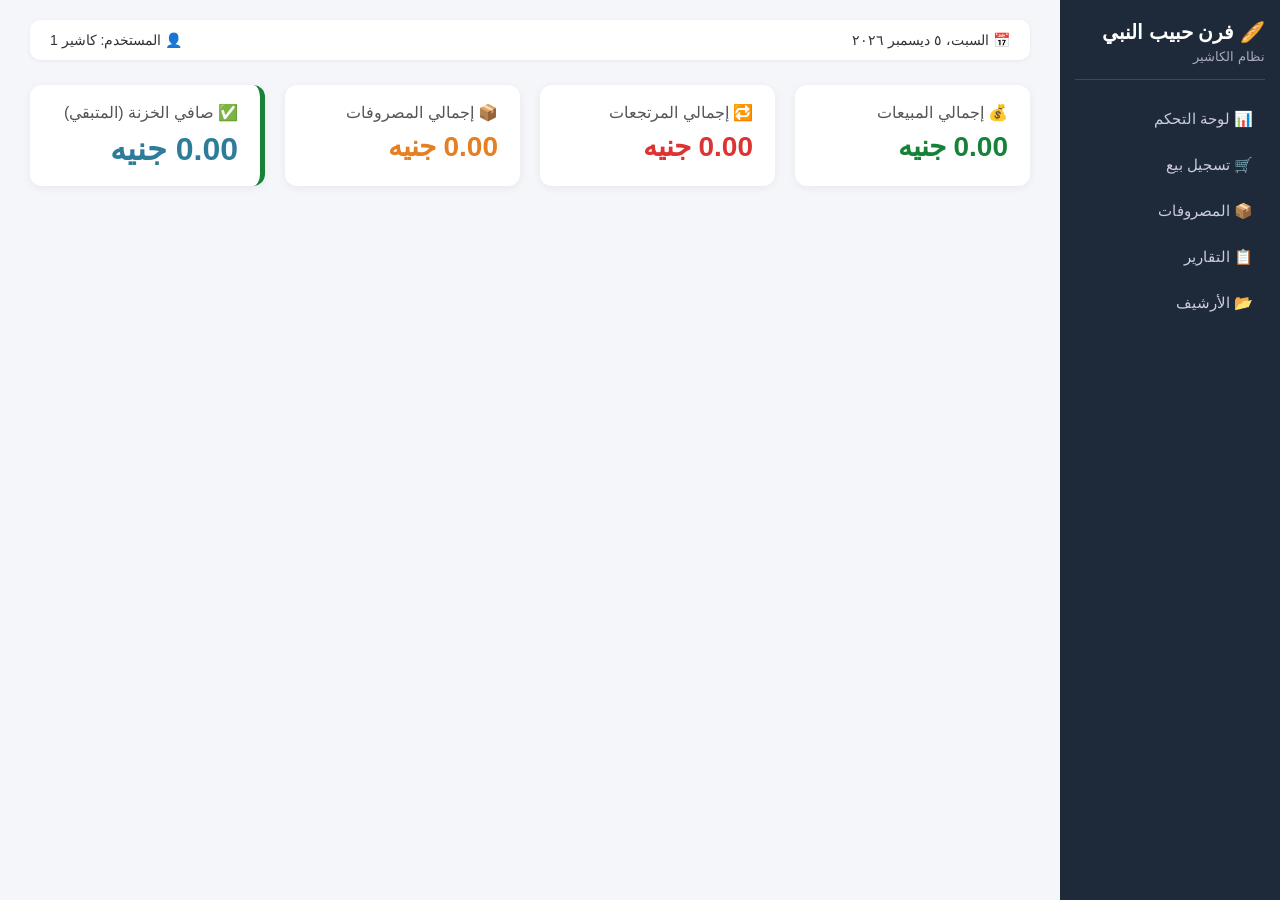
<file: index.html>
<!DOCTYPE html>
<html lang="ar" dir="rtl">
<head>
    <meta charset="UTF-8">
    <meta name="viewport" content="width=device-width, initial-scale=1.0">
    <meta http-equiv="refresh" content="0;url=pages/dashboard.html">
    <title>فرن حبيب النبي</title>
</head>
<body>
    جارٍ التحميل إلى لوحة التحكم...
</body>
</html>
</file>
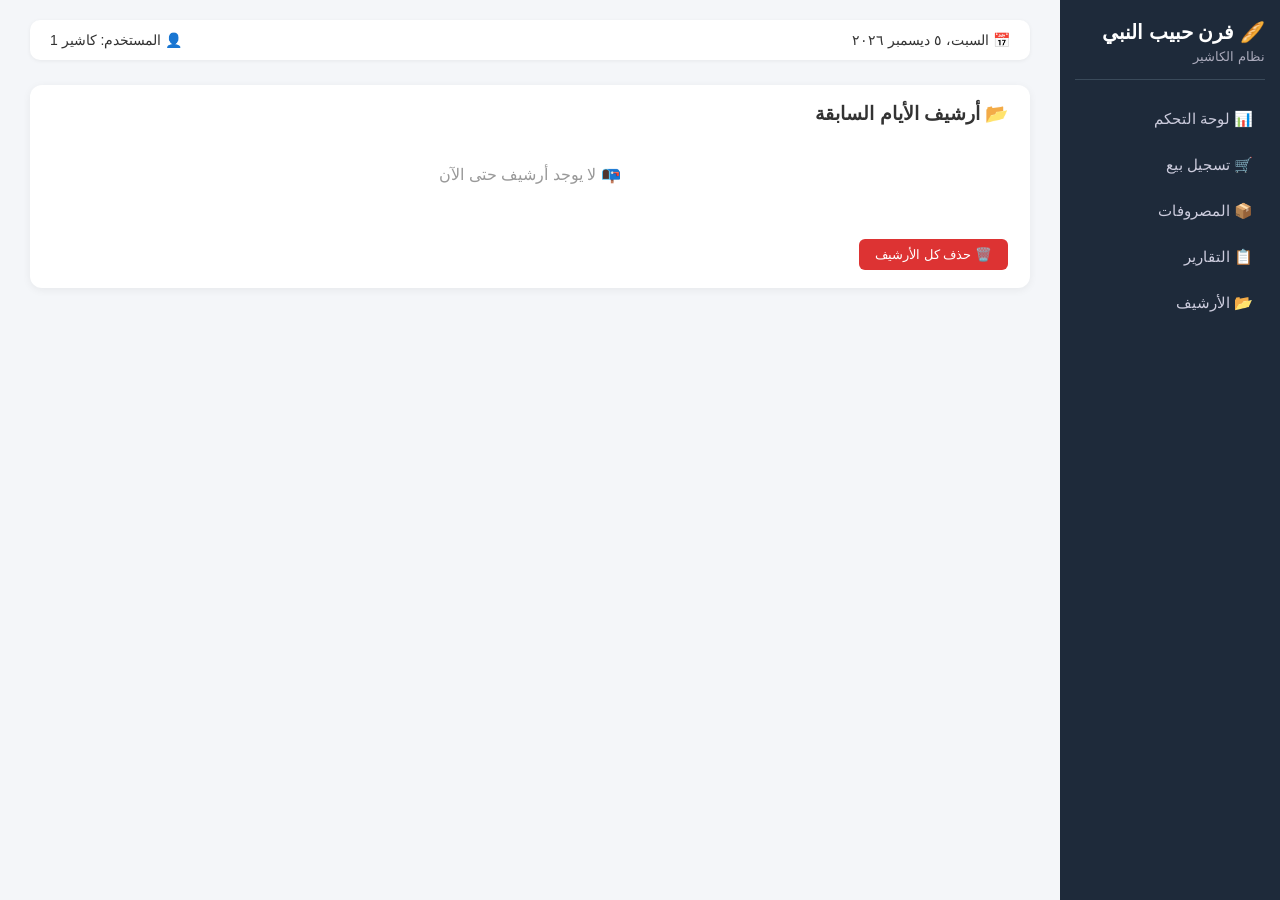
<file: pages/archive.html>
<!DOCTYPE html>
<html lang="ar" dir="rtl">
<head>
    <meta charset="UTF-8">
    <meta name="viewport" content="width=device-width, initial-scale=1.0">
    <title>الأرشيف - فرن حبيب النبي</title>
    <link rel="stylesheet" href="../css/style.css">
    <link rel="stylesheet" href="../css/reports.css">
</head>
<body>

<div class="app">
    <aside class="sidebar">
        <div class="sidebar-logo">
            <h2>🥖 فرن حبيب النبي</h2>
            <p>نظام الكاشير</p>
        </div>
      <nav class="menu">
    <a href="dashboard.html" class="menu-item">📊 لوحة التحكم</a>
    <a href="sales.html" class="menu-item">🛒 تسجيل بيع</a>
    <a href="expenses.html" class="menu-item">📦 المصروفات</a>   <!-- ✅ جديد -->
    <a href="reports.html" class="menu-item">📋 التقارير</a>
    <a href="archive.html" class="menu-item">📂 الأرشيف</a>
</nav>
    </aside>

    <main class="main">
        <div class="topbar">
            <span>📅 <span id="currentDate"></span></span>
            <span>👤 المستخدم: كاشير 1</span>
        </div>

        <div class="card">
            <h3>📂 أرشيف الأيام السابقة</h3>
            <div id="archiveContainer"></div>
            <button onclick="deleteAllArchive()" style="margin-top:15px; background:#d33; color:white; border:none; padding:8px 16px; border-radius:6px; cursor:pointer;">🗑️ حذف كل الأرشيف</button>
        </div>
    </main>
</div>

<script src="../js/archive.js"></script>
</body>
</html>
</file>
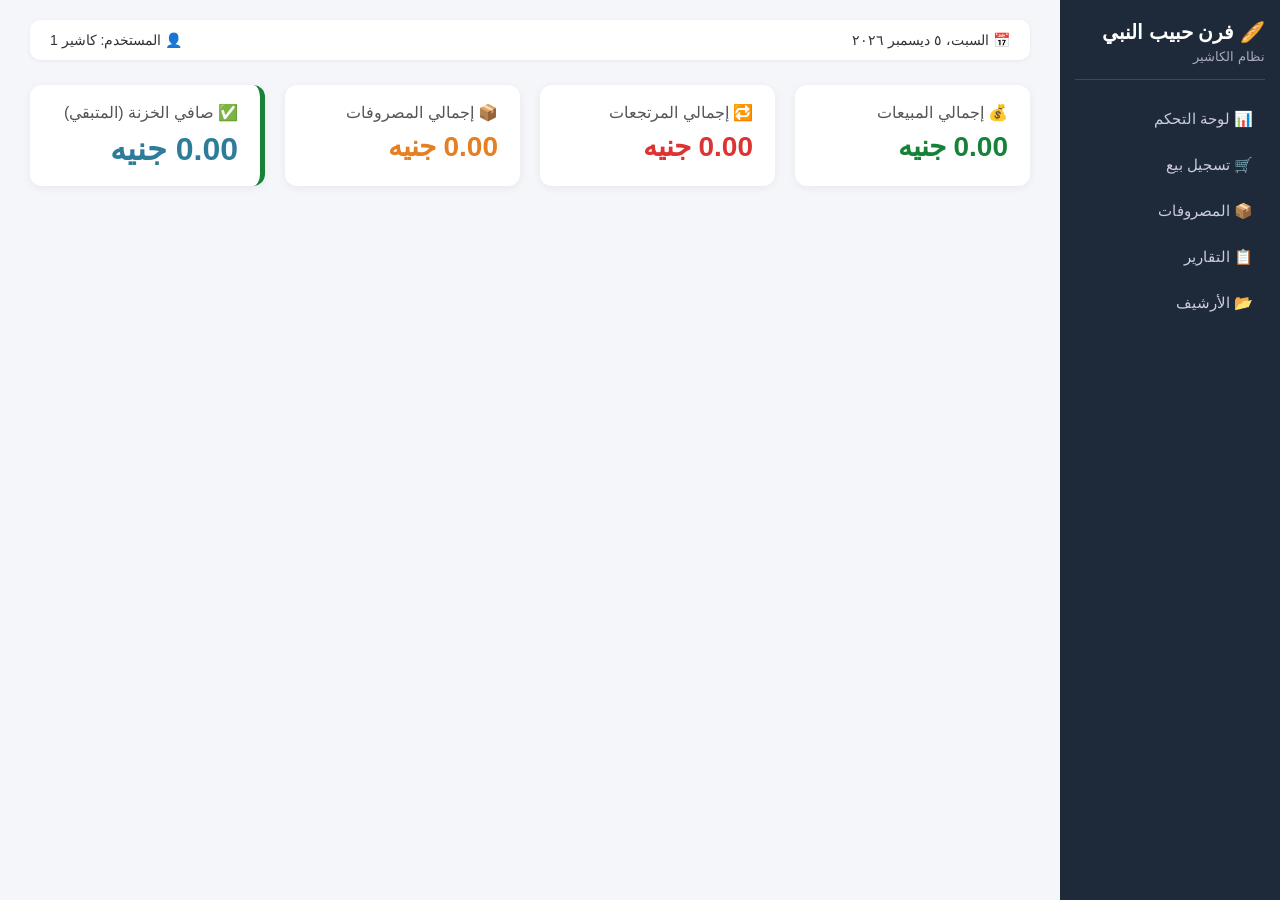
<file: pages/dashboard.html>
<!DOCTYPE html>
<html lang="ar" dir="rtl">
<head>
    <meta charset="UTF-8">
    <meta name="viewport" content="width=device-width, initial-scale=1.0">
    <title>لوحة التحكم - فرن حبيب النبي</title>
    <link rel="stylesheet" href="../css/style.css">
    <link rel="stylesheet" href="../css/dashboard.css">
</head>
<body>

<div class="app">
    <aside class="sidebar">
        <div class="sidebar-logo">
            <h2>🥖 فرن حبيب النبي</h2>
            <p>نظام الكاشير</p>
        </div>
       <nav class="menu">
    <a href="dashboard.html" class="menu-item">📊 لوحة التحكم</a>
    <a href="sales.html" class="menu-item">🛒 تسجيل بيع</a>
    <a href="expenses.html" class="menu-item">📦 المصروفات</a>   <!-- ✅ جديد -->
    <a href="reports.html" class="menu-item">📋 التقارير</a>
    <a href="archive.html" class="menu-item">📂 الأرشيف</a>
</nav>
    </aside>

    <main class="main">
        <div class="topbar">
            <span>📅 <span id="currentDate"></span></span>
            <span>👤 المستخدم: كاشير 1</span>
        </div>

        <div class="stats-container">
            <div class="card">
                <h4>💰 إجمالي المبيعات</h4>
                <p class="text-green"><span id="todaySales">0.00</span> جنيه</p>
            </div>
            <div class="card">
                <h4>🔁 إجمالي المرتجعات</h4>
                <p class="text-red"><span id="todayReturns">0.00</span> جنيه</p>
            </div>
            <div class="card">
                <h4>📦 إجمالي المصروفات</h4>
                <p class="text-orange"><span id="todayExpenses">0.00</span> جنيه</p>
            </div>
            <div class="card" style="border-right: 5px solid #168238;">
                <h4>✅ صافي الخزنة (المتبقي)</h4>
                <p class="text-blue" style="font-size:32px;"><span id="todayNet">0.00</span> جنيه</p>
            </div>
        </div>
    </main>
</div>

<script src="../js/main.js"></script>
<script>
    document.addEventListener('DOMContentLoaded', function() {
        const now = new Date();
        document.getElementById('currentDate').innerText = now.toLocaleDateString('ar-EG', {
            weekday: 'long', year: 'numeric', month: 'long', day: 'numeric'
        });

        // جلب البيانات
        const sales = JSON.parse(localStorage.getItem('bakerySales')) || [];
        const returns = JSON.parse(localStorage.getItem('bakeryReturns')) || [];
        const expenses = JSON.parse(localStorage.getItem('bakeryExpenses')) || [];

        // حساب الإجماليات
        const totalSales = sales.reduce((s, i) => s + Number(i.total || 0), 0);
        const totalReturns = returns.reduce((s, i) => s + Number(i.total || 0), 0);
        const totalExpenses = expenses.reduce((s, i) => s + Number(i.total || 0), 0);

        // صافي الخزنة = المبيعات - المرتجعات - المصروفات
        const net = totalSales - totalReturns - totalExpenses;

        // عرض البيانات
        document.getElementById('todaySales').innerText = totalSales.toFixed(2);
        document.getElementById('todayReturns').innerText = totalReturns.toFixed(2);
        document.getElementById('todayExpenses').innerText = totalExpenses.toFixed(2);
        document.getElementById('todayNet').innerText = net.toFixed(2);
    });
</script>

</body>
</html>
</file>
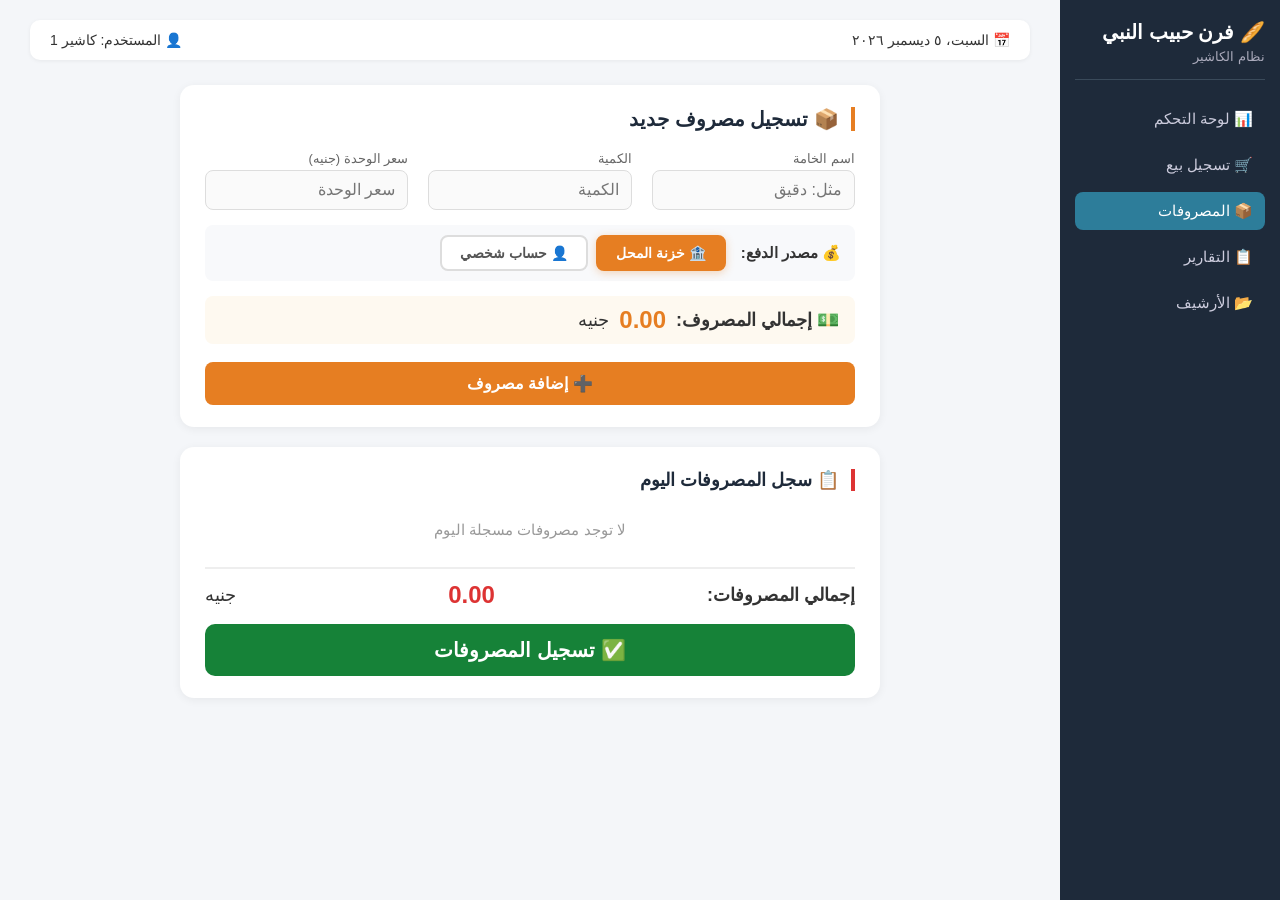
<file: pages/expenses.html>
<!DOCTYPE html>
<html lang="ar" dir="rtl">
<head>
    <meta charset="UTF-8">
    <meta name="viewport" content="width=device-width, initial-scale=1.0">
    <title>المصروفات - فرن حبيب النبي</title>
    <link rel="stylesheet" href="../css/style.css">
    <link rel="stylesheet" href="../css/expenses.css">
</head>
<body>

<div class="app">
    <aside class="sidebar">
        <div class="sidebar-logo">
            <h2>🥖 فرن حبيب النبي</h2>
            <p>نظام الكاشير</p>
        </div>
        <nav class="menu">
            <a href="dashboard.html" class="menu-item">📊 لوحة التحكم</a>
            <a href="sales.html" class="menu-item">🛒 تسجيل بيع</a>
            <a href="expenses.html" class="menu-item active">📦 المصروفات</a>
            <a href="reports.html" class="menu-item">📋 التقارير</a>
            <a href="archive.html" class="menu-item">📂 الأرشيف</a>
        </nav>
    </aside>

    <main class="main">
        <div class="topbar">
            <span>📅 <span id="currentDate"></span></span>
            <span>👤 المستخدم: كاشير 1</span>
        </div>

        <!-- ===== بطاقة إضافة مصروف ===== -->
        <div class="expense-card">
            <h3>📦 تسجيل مصروف جديد</h3>

            <div class="expense-entry">
                <div class="field-group">
                    <label>اسم الخامة</label>
                    <input type="text" id="expenseName" placeholder="مثل: دقيق" class="input-field">
                </div>
                <div class="field-group">
                    <label>الكمية</label>
                    <input type="number" id="expenseQty" placeholder="الكمية" class="input-field" step="0.1" min="0">
                </div>
                <div class="field-group">
                    <label>سعر الوحدة (جنيه)</label>
                    <input type="number" id="expensePrice" placeholder="سعر الوحدة" class="input-field" step="0.5" min="0">
                </div>
            </div>

            <!-- ✅ مصدر الدفع (أزرار) -->
            <div class="payment-source">
                <label>💰 مصدر الدفع:</label>
                <div class="source-toggle">
                    <button type="button" class="source-btn active" data-value="cash" onclick="setExpenseSource('cash')">
                        🏦 خزنة المحل
                    </button>
                    <button type="button" class="source-btn" data-value="personal" onclick="setExpenseSource('personal')">
                        👤 حساب شخصي
                    </button>
                </div>
            </div>

            <div class="expense-total-row">
                <span>💵 إجمالي المصروف:</span>
                <strong id="expenseTotalDisplay" class="text-orange">0.00</strong> جنيه
            </div>

            <button class="btn-add-expense" onclick="addExpense()">➕ إضافة مصروف</button>
        </div>

        <!-- ===== قائمة المصروفات ===== -->
        <div class="expense-list-card">
            <h4>📋 سجل المصروفات اليوم</h4>
            <div id="expensesList">
                <p class="empty-msg">لا توجد مصروفات مسجلة اليوم</p>
            </div>
            <div class="expense-summary">
                <span>إجمالي المصروفات:</span>
                <strong id="totalExpensesDisplay" class="text-red">0.00</strong> جنيه
            </div>
            <button class="btn-submit-expenses" onclick="submitExpenses()">✅ تسجيل المصروفات</button>
        </div>
    </main>
</div>

<script src="../js/expenses.js"></script>
</body>
</html>
</file>
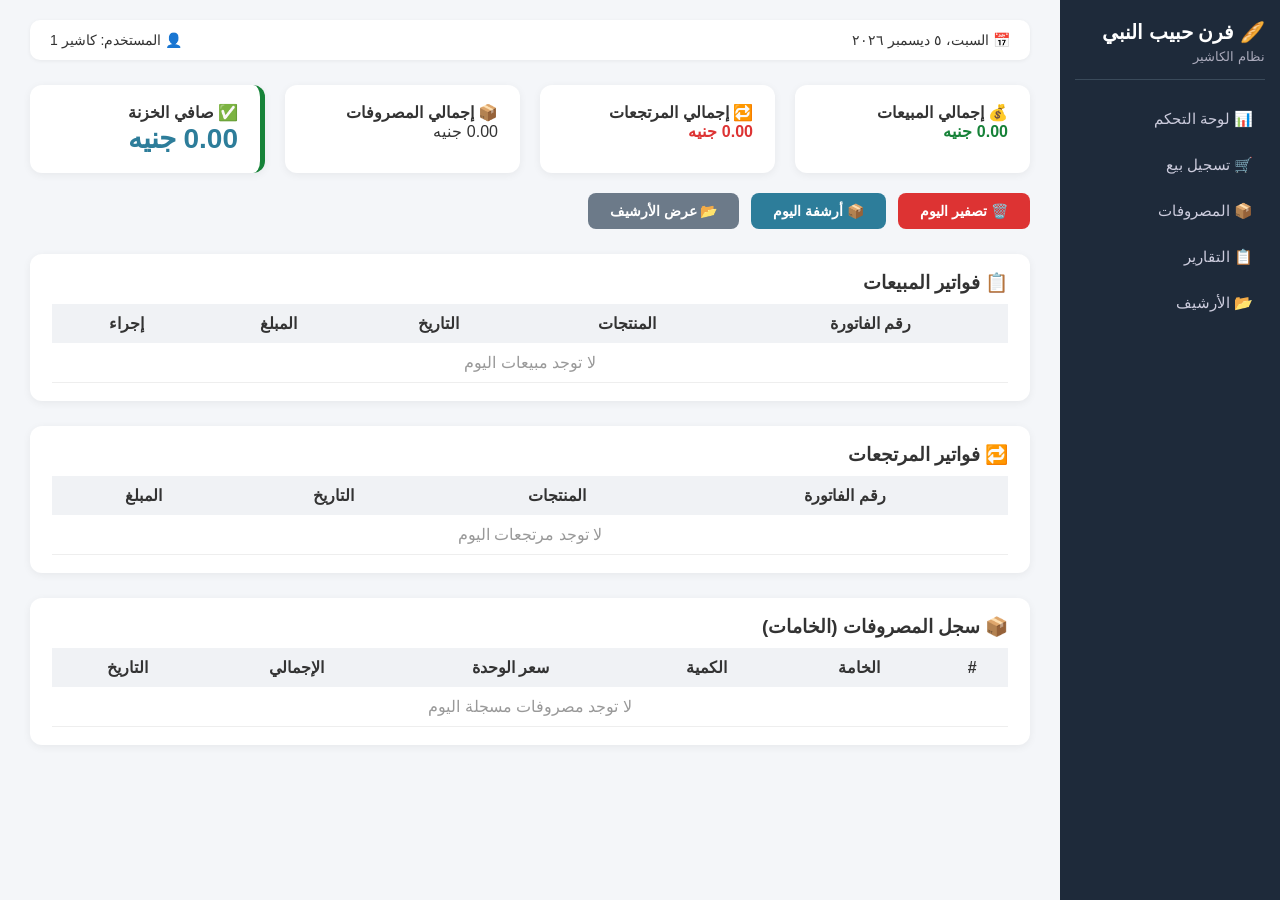
<file: pages/reports.html>
<!DOCTYPE html>
<html lang="ar" dir="rtl">
<head>
    <meta charset="UTF-8">
    <meta name="viewport" content="width=device-width, initial-scale=1.0">
    <title>التقارير - فرن حبيب النبي</title>
    <link rel="stylesheet" href="../css/style.css">
    <link rel="stylesheet" href="../css/reports.css">
</head>
<body>

<div class="app">
    <aside class="sidebar">
        <div class="sidebar-logo">
            <h2>🥖 فرن حبيب النبي</h2>
            <p>نظام الكاشير</p>
        </div>
        <nav class="menu">
    <a href="dashboard.html" class="menu-item">📊 لوحة التحكم</a>
    <a href="sales.html" class="menu-item">🛒 تسجيل بيع</a>
    <a href="expenses.html" class="menu-item">📦 المصروفات</a>   <!-- ✅ جديد -->
    <a href="reports.html" class="menu-item">📋 التقارير</a>
    <a href="archive.html" class="menu-item">📂 الأرشيف</a>
</nav>
    </aside>

    <main class="main">
        <div class="topbar">
            <span>📅 <span id="currentDate"></span></span>
            <span>👤 المستخدم: كاشير 1</span>
        </div>

        <!-- كروت الإجماليات الكلية -->
        <div class="stats-container" style="grid-template-columns: repeat(4, 1fr);">
            <div class="card">
                <h4>💰 إجمالي المبيعات</h4>
                <p class="text-green"><span id="totalSalesNum">0.00</span> جنيه</p>
            </div>
            <div class="card">
                <h4>🔁 إجمالي المرتجعات</h4>
                <p class="text-red"><span id="totalReturnsNum">0.00</span> جنيه</p>
            </div>
            <div class="card">
                <h4>📦 إجمالي المصروفات</h4>
                <p class="text-orange"><span id="totalExpensesNum">0.00</span> جنيه</p>
            </div>
            <div class="card" style="border-right: 5px solid #168238;">
                <h4>✅ صافي الخزنة</h4>
                <p class="text-blue" style="font-size:28px;"><span id="totalNetNum">0.00</span> جنيه</p>
            </div>
        </div>

        <!-- أزرار التصفير والأرشفة -->
        <div class="action-buttons">
            <button class="btn-reset-day" onclick="resetDay()">🗑️ تصفير اليوم</button>
            <button class="btn-archive" onclick="archiveDay()">📦 أرشفة اليوم</button>
            <button class="btn-view-archive" onclick="viewArchive()">📂 عرض الأرشيف</button>
        </div>

        <!-- جدول المبيعات -->
        <div class="card">
            <h3>📋 فواتير المبيعات</h3>
            <table class="cart-table">
                <thead>
                    <tr><th>رقم الفاتورة</th><th>المنتجات</th><th>التاريخ</th><th>المبلغ</th><th>إجراء</th></tr>
                </thead>
                <tbody id="salesHistoryBody"></tbody>
            </table>
        </div>

        <!-- جدول المرتجعات -->
        <div class="card" style="margin-top:25px;">
            <h3>🔁 فواتير المرتجعات</h3>
            <table class="cart-table">
                <thead>
                    <tr><th>رقم الفاتورة</th><th>المنتجات</th><th>التاريخ</th><th>المبلغ</th></tr>
                </thead>
                <tbody id="returnsHistoryBody"></tbody>
            </table>
        </div>

        <!-- ===== ✅ جدول المصروفات (جديد) ===== -->
        <div class="card" style="margin-top:25px;">
            <h3>📦 سجل المصروفات (الخامات)</h3>
            <table class="cart-table">
                <thead>
                    <tr><th>#</th><th>الخامة</th><th>الكمية</th><th>سعر الوحدة</th><th>الإجمالي</th><th>التاريخ</th></tr>
                </thead>
                <tbody id="expensesHistoryBody"></tbody>
            </table>
        </div>
    </main>
</div>

<script src="../js/reports.js"></script>
</body>
</html>
</file>
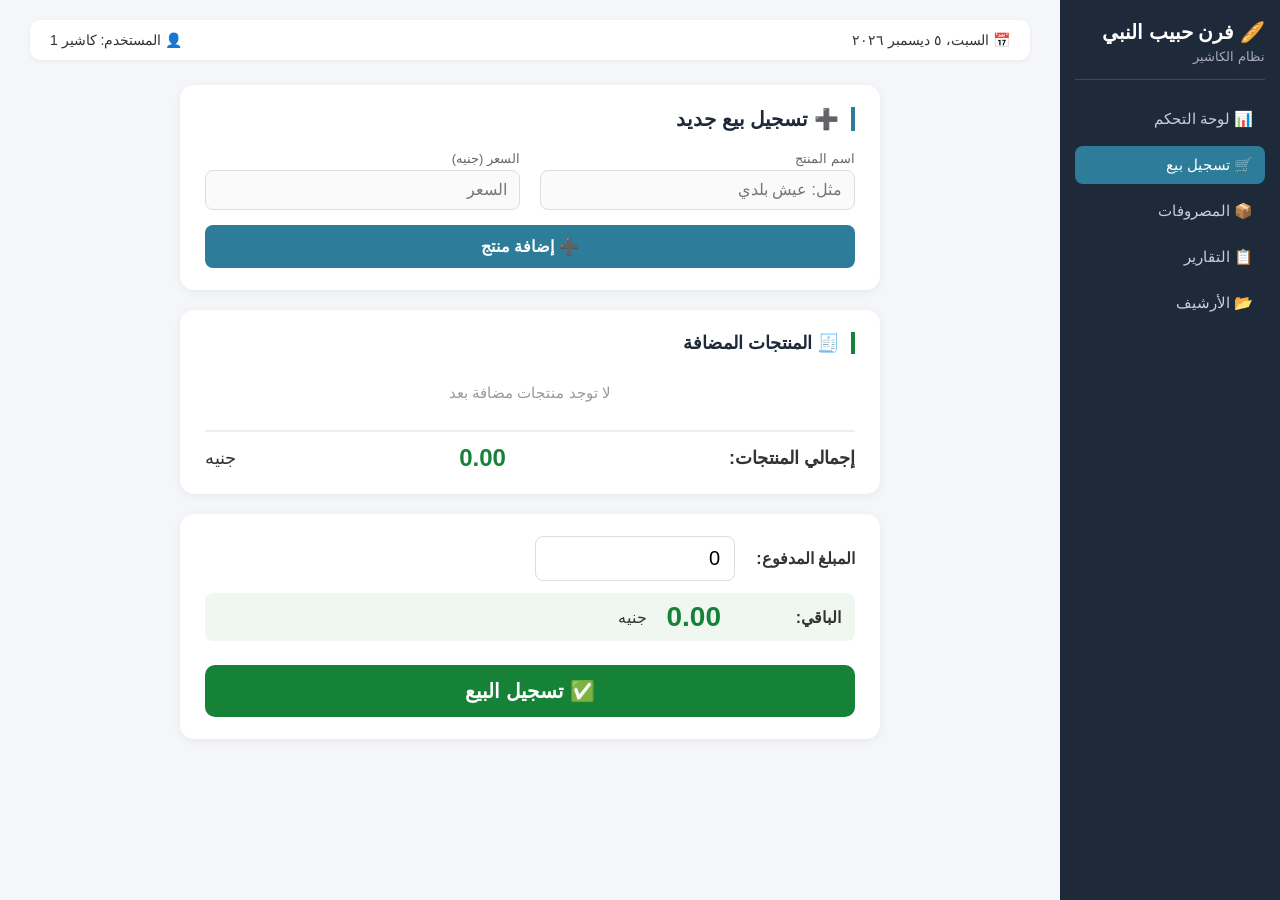
<file: pages/sales.html>
<!DOCTYPE html>
<html lang="ar" dir="rtl">
<head>
    <meta charset="UTF-8">
    <meta name="viewport" content="width=device-width, initial-scale=1.0">
    <title>تسجيل بيع - فرن حبيب النبي</title>
    <link rel="stylesheet" href="../css/style.css">
    <link rel="stylesheet" href="../css/sales.css">
</head>
<body>

<div class="app">
    <aside class="sidebar">
        <div class="sidebar-logo">
            <h2>🥖 فرن حبيب النبي</h2>
            <p>نظام الكاشير</p>
        </div>
        <nav class="menu">
            <a href="dashboard.html" class="menu-item">📊 لوحة التحكم</a>
            <a href="sales.html" class="menu-item active">🛒 تسجيل بيع</a>
            <a href="expenses.html" class="menu-item">📦 المصروفات</a>
            <a href="reports.html" class="menu-item">📋 التقارير</a>
            <a href="archive.html" class="menu-item">📂 الأرشيف</a>
        </nav>
    </aside>

    <main class="main">
        <div class="topbar">
            <span>📅 <span id="currentDate"></span></span>
            <span>👤 المستخدم: كاشير 1</span>
        </div>

        <!-- ===== بطاقة إضافة المنتج ===== -->
        <div class="sales-card">
            <h3>➕ تسجيل بيع جديد</h3>
            
            <div class="product-entry">
                <div class="field-group">
                    <label>اسم المنتج</label>
                    <input type="text" id="productName" placeholder="مثل: عيش بلدي" class="input-field">
                </div>
                <div class="field-group">
                    <label>السعر (جنيه)</label>
                    <input type="number" id="productPrice" placeholder="السعر" class="input-field" step="0.5" min="0">
                </div>
            </div>

            <button class="btn-add-item" onclick="addCurrentProduct()">➕ إضافة منتج</button>
        </div>

        <!-- ===== قائمة المنتجات المضافة ===== -->
        <div class="cart-card">
            <h4>🧾 المنتجات المضافة</h4>
            <div id="cartItemsList">
                <p class="empty-msg">لا توجد منتجات مضافة بعد</p>
            </div>
            <div class="cart-summary">
                <span>إجمالي المنتجات:</span>
                <strong id="cartTotalDisplay">0.00</strong> جنيه
            </div>
        </div>

        <!-- ===== الدفع والباقي ===== -->
        <div class="payment-card">
            <div class="payment-row">
                <label>المبلغ المدفوع:</label>
                <input type="number" id="paidAmount" placeholder="المبلغ المدفوع" class="input-field paid-input" value="0" step="0.5" min="0" oninput="calcChange()">
            </div>
            <div class="payment-row change-row">
                <label>الباقي:</label>
                <span id="changeDisplay" class="change-amount">0.00</span> جنيه
            </div>
            <button class="btn-submit" onclick="submitSale()">✅ تسجيل البيع</button>
        </div>
    </main>
</div>

<script src="../js/sales.js"></script>
</body>
</html>
</file>
<file: css/style.css>
* {
    margin: 0;
    padding: 0;
    box-sizing: border-box;
    font-family: 'Segoe UI', Tahoma, Geneva, Verdana, sans-serif;
}

body {
    background: #f4f6f9;
    color: #333;
}

.app {
    display: flex;
    min-height: 100vh;
}

.sidebar {
    width: 220px;
    background: #1e2a3a;
    color: white;
    padding: 20px 15px;
    display: flex;
    flex-direction: column;
    flex-shrink: 0;
}

.sidebar-logo h2 {
    font-size: 20px;
    margin-bottom: 5px;
}
.sidebar-logo p {
    font-size: 13px;
    color: #aab;
    border-bottom: 1px solid #3a4a5a;
    padding-bottom: 15px;
    margin-bottom: 20px;
}

.menu {
    display: flex;
    flex-direction: column;
    gap: 8px;
}

.menu-item {
    color: #ccd;
    text-decoration: none;
    padding: 10px 12px;
    border-radius: 8px;
    transition: 0.2s;
    font-size: 15px;
}
.menu-item:hover {
    background: #2a3a4a;
    color: white;
}
.menu-item.active {
    background: #2d7d9a;
    color: white;
}

.main {
    flex: 1;
    padding: 20px 30px;
}

.topbar {
    display: flex;
    justify-content: space-between;
    background: white;
    padding: 12px 20px;
    border-radius: 10px;
    box-shadow: 0 1px 4px rgba(0,0,0,0.06);
    margin-bottom: 25px;
    font-size: 14px;
}

.card {
    background: white;
    padding: 18px 22px;
    border-radius: 12px;
    box-shadow: 0 2px 8px rgba(0,0,0,0.06);
}

.text-green { color: #168238; font-weight: bold; }
.text-red { color: #d33; font-weight: bold; }
.text-blue { color: #2d7d9a; font-weight: bold; }

.cart-table {
    width: 100%;
    border-collapse: collapse;
    margin-top: 10px;
}
.cart-table th {
    background: #f0f2f5;
    padding: 10px;
    text-align: center;
}
.cart-table td {
    padding: 10px;
    text-align: center;
    border-bottom: 1px solid #eee;
}
/* ========================================
   ===== التجاوب مع الشاشات الصغيرة =====
   ======================================== */

/* ===== للأجهزة اللوحية (عرض أقل من 992px) ===== */
@media (max-width: 992px) {
    .app {
        flex-direction: column;
    }
    
    .sidebar {
        width: 100%;
        padding: 15px;
        flex-direction: row;
        flex-wrap: wrap;
        justify-content: space-between;
        align-items: center;
    }
    
    .sidebar-logo {
        display: flex;
        align-items: center;
        gap: 15px;
    }
    .sidebar-logo h2 {
        font-size: 18px;
        margin: 0;
    }
    .sidebar-logo p {
        display: none;
    }
    
    .menu {
        flex-direction: row;
        flex-wrap: wrap;
        gap: 5px;
        margin-top: 10px;
        width: 100%;
    }
    .menu-item {
        padding: 8px 12px;
        font-size: 13px;
        flex: 1;
        text-align: center;
        min-width: 60px;
    }
    
    .main {
        padding: 15px;
    }
    
    .topbar {
        flex-direction: column;
        align-items: center;
        gap: 5px;
        font-size: 13px;
        padding: 10px 15px;
    }
}

/* ===== للفون (عرض أقل من 600px) ===== */
@media (max-width: 600px) {
    .sidebar {
        padding: 10px;
        flex-direction: column;
        align-items: stretch;
    }
    
    .sidebar-logo {
        justify-content: center;
    }
    .sidebar-logo h2 {
        font-size: 16px;
    }
    
    .menu {
        justify-content: center;
    }
    .menu-item {
        font-size: 12px;
        padding: 6px 10px;
        min-width: 50px;
    }
    
    .main {
        padding: 10px;
    }
    
    .topbar {
        font-size: 12px;
        padding: 8px 12px;
        flex-direction: column;
        text-align: center;
    }
    
    .card {
        padding: 12px 15px;
    }
    
    .cart-table th,
    .cart-table td {
        font-size: 12px;
        padding: 6px 4px;
    }
    
    .cart-table {
        font-size: 12px;
    }
}
</file>
<file: css/reports.css>
.stats-container {
    display: grid;
    grid-template-columns: repeat(2, 1fr);
    gap: 20px;
    margin-bottom: 20px;
}

.action-buttons {
    display: flex;
    gap: 12px;
    flex-wrap: wrap;
    margin-bottom: 25px;
}

.btn-reset-day {
    background: #d33;
    color: white;
    border: none;
    padding: 10px 22px;
    border-radius: 8px;
    cursor: pointer;
    font-weight: bold;
    font-size: 14px;
    transition: 0.2s;
}
.btn-reset-day:hover { background: #a00; }

.btn-archive {
    background: #2d7d9a;
    color: white;
    border: none;
    padding: 10px 22px;
    border-radius: 8px;
    cursor: pointer;
    font-weight: bold;
    font-size: 14px;
    transition: 0.2s;
}
.btn-archive:hover { background: #1a5a70; }

.btn-view-archive {
    background: #6c7a89;
    color: white;
    border: none;
    padding: 10px 22px;
    border-radius: 8px;
    cursor: pointer;
    font-weight: bold;
    font-size: 14px;
    transition: 0.2s;
}
.btn-view-archive:hover { background: #4a5a6a; }

.btn-return {
    background: #d33;
    color: white;
    border: none;
    padding: 5px 14px;
    border-radius: 6px;
    cursor: pointer;
    font-size: 13px;
    transition: 0.2s;
}
.btn-return:hover { background: #a00; }

.empty-msg {
    text-align: center;
    color: #999;
    padding: 25px 0;
    font-size: 15px;
}
/* ===== للأجهزة اللوحية ===== */
/* تنسيق شاشات الموبايل (أقل من 768 بكسل) */
@media (max-width: 768px) {
    .reports-stats-container { /* أو أي فئة تسمى بها حاوية التقارير */
        display: grid;
        grid-template-columns: 1fr 1fr;
        gap: 15px;
        padding: 10px;
        width: 100%;
        box-sizing: border-box;
    }

    .reports-stats-card {
        background: #fff;
        border-radius: 12px;
        padding: 20px 10px;
        box-shadow: 0 4px 10px rgba(0,0,0,0.05);
        display: flex;
        flex-direction: column;
        align-items: center;
        justify-content: center;
        text-align: center;
        min-height: 100px;
    }
}
</file>
<file: css/dashboard.css>
.stats-container {
    display: grid;
    grid-template-columns: repeat(4, 1fr);
    gap: 20px;
}

.card h4 {
    color: #555;
    font-weight: 500;
    font-size: 16px;
    margin-bottom: 8px;
}
.card p {
    font-size: 28px;
    margin: 0;
}

.text-orange { 
    color: #e67e22; 
    font-weight: bold; 
}
/* ===== للأجهزة اللوحية ===== */
@media (max-width: 992px) {
    .stats-container {
        grid-template-columns: repeat(2, 1fr);
        gap: 15px;
    }
}

/* ===== للفون ===== */
@media (max-width: 600px) {
    .stats-container {
        grid-template-columns: 1fr;
        gap: 12px;
    }
    
    .card h4 {
        font-size: 14px;
    }
    .card p {
        font-size: 24px;
    }
}
</file>
<file: css/expenses.css>
/* ========================================
   expenses.css - تنسيقات صفحة المصروفات
   ======================================== */

/* ===== البطاقات الرئيسية ===== */
.expense-card,
.expense-list-card {
    background: white;
    padding: 22px 25px;
    border-radius: 14px;
    box-shadow: 0 2px 10px rgba(0, 0, 0, 0.06);
    margin-bottom: 20px;
    max-width: 700px;
    margin-left: auto;
    margin-right: auto;
}

/* ===== عنوان البطاقة ===== */
.expense-card h3 {
    margin-top: 0;
    margin-bottom: 20px;
    color: #1e2a3a;
    font-size: 20px;
    border-right: 4px solid #e67e22;
    padding-right: 12px;
}

/* ===== صف إدخال البيانات (اسم، كمية، سعر) ===== */
.expense-entry {
    display: flex;
    gap: 20px;
    flex-wrap: wrap;
    margin-bottom: 15px;
}

.field-group {
    flex: 1;
    min-width: 120px;
}
.field-group label {
    display: block;
    font-size: 13px;
    color: #666;
    margin-bottom: 4px;
    font-weight: 500;
}
.field-group .input-field {
    width: 100%;
    padding: 10px 12px;
    border: 1px solid #ddd;
    border-radius: 8px;
    font-size: 16px;
    background: #fafafa;
    transition: 0.2s;
}
.field-group .input-field:focus {
    border-color: #e67e22;
    outline: none;
    background: white;
    box-shadow: 0 0 0 3px rgba(230, 126, 34, 0.1);
}

/* ===== إجمالي المصروف الحالي (الكمية × السعر) ===== */
.expense-total-row {
    display: flex;
    align-items: center;
    gap: 10px;
    background: #fef9f0;
    padding: 10px 16px;
    border-radius: 8px;
    margin-bottom: 18px;
    font-size: 18px;
}
.expense-total-row span {
    font-weight: bold;
    color: #333;
}
.expense-total-row strong {
    font-size: 24px;
    color: #e67e22;
}

/* ========================================
   ===== مصدر الدفع (أزرار) =====
   ======================================== */
.payment-source {
    display: flex;
    align-items: center;
    gap: 15px;
    margin-bottom: 15px;
    padding: 10px 14px;
    background: #f8f9fb;
    border-radius: 8px;
    flex-wrap: wrap;
}
.payment-source label {
    font-weight: bold;
    color: #333;
    font-size: 15px;
}

.source-toggle {
    display: flex;
    gap: 8px;
    flex-wrap: wrap;
}

.source-btn {
    padding: 8px 18px;
    border: 2px solid #ddd;
    border-radius: 8px;
    background: white;
    color: #555;
    font-size: 14px;
    font-weight: bold;
    cursor: pointer;
    transition: 0.3s;
    display: flex;
    align-items: center;
    gap: 6px;
}
.source-btn:hover {
    border-color: #e67e22;
    background: #fef9f0;
}

.source-btn.active {
    background: #e67e22;
    color: white;
    border-color: #e67e22;
    box-shadow: 0 2px 8px rgba(230, 126, 34, 0.3);
}
.source-btn.active:hover {
    background: #d35400;
    border-color: #d35400;
}

/* ===== زر إضافة المصروف ===== */
.btn-add-expense {
    background: #e67e22;
    color: white;
    border: none;
    padding: 12px 25px;
    border-radius: 8px;
    font-size: 16px;
    font-weight: bold;
    cursor: pointer;
    width: 100%;
    transition: 0.2s;
}
.btn-add-expense:hover {
    background: #d35400;
    transform: translateY(-1px);
    box-shadow: 0 4px 12px rgba(230, 126, 34, 0.3);
}
.btn-add-expense:active {
    transform: translateY(0);
}

/* ========================================
   ===== قائمة المصروفات المسجلة =====
   ======================================== */
.expense-list-card h4 {
    margin-top: 0;
    margin-bottom: 10px;
    color: #1e2a3a;
    font-size: 18px;
    border-right: 4px solid #d33;
    padding-right: 12px;
}

#expensesList {
    min-height: 50px;
}

/* ===== عنصر المصروف الواحد ===== */
.expense-item {
    display: flex;
    justify-content: space-between;
    align-items: center;
    padding: 8px 0;
    border-bottom: 1px dashed #eee;
    font-size: 15px;
    gap: 10px;
}
.expense-item span:first-child {
    flex: 1;
    color: #333;
}
.expense-item span:nth-child(2) {
    font-weight: bold;
    color: #e67e22;
    white-space: nowrap;
}
.expense-item span:nth-child(3) {
    font-size: 12px;
    color: #888;
    white-space: nowrap;
}
.expense-item .delete-btn {
    background: #d33;
    color: white;
    border: none;
    border-radius: 4px;
    padding: 2px 10px;
    cursor: pointer;
    font-size: 14px;
    transition: 0.2s;
    flex-shrink: 0;
}
.expense-item .delete-btn:hover {
    background: #a00;
    transform: scale(1.05);
}

/* ===== رسالة "لا توجد مصروفات" ===== */
.empty-msg {
    color: #999;
    text-align: center;
    padding: 20px 0;
    font-size: 15px;
}

/* ===== إجمالي المصروفات الكلي ===== */
.expense-summary {
    display: flex;
    justify-content: space-between;
    align-items: center;
    padding-top: 12px;
    margin-top: 8px;
    border-top: 2px solid #eee;
    font-size: 18px;
}
.expense-summary span {
    font-weight: bold;
    color: #333;
}
.expense-summary strong {
    font-size: 24px;
    color: #d33;
}

/* ===== زر تسجيل المصروفات (الحفظ النهائي) ===== */
.btn-submit-expenses {
    background: #168238;
    color: white;
    border: none;
    padding: 14px 30px;
    border-radius: 10px;
    font-size: 20px;
    font-weight: bold;
    cursor: pointer;
    width: 100%;
    margin-top: 15px;
    transition: 0.2s;
}
.btn-submit-expenses:hover {
    background: #0f662c;
    transform: translateY(-2px);
    box-shadow: 0 4px 14px rgba(22, 130, 56, 0.3);
}
.btn-submit-expenses:active {
    transform: translateY(0);
}

/* ========================================
   ===== كلاس المساعد للون البرتقالي =====
   ======================================== */
.text-orange {
    color: #e67e22;
    font-weight: bold;
}

/* ========================================
   ===== التجاوب مع الشاشات الصغيرة =====
   ======================================== */
@media (max-width: 600px) {
    .expense-card,
    .expense-list-card {
        padding: 15px;
    }

    .expense-entry {
        gap: 12px;
    }
    .field-group {
        min-width: 100%;
    }

    .payment-source {
        flex-direction: column;
        align-items: stretch;
        gap: 10px;
    }
    .source-toggle {
        justify-content: center;
    }
    .source-btn {
        flex: 1;
        justify-content: center;
        padding: 10px 12px;
        font-size: 13px;
    }

    .expense-total-row {
        font-size: 16px;
        flex-wrap: wrap;
    }
    .expense-total-row strong {
        font-size: 20px;
    }

    .expense-item {
        font-size: 14px;
        flex-wrap: wrap;
    }
    .expense-item span:nth-child(3) {
        font-size: 11px;
    }

    .expense-summary {
        font-size: 16px;
        flex-wrap: wrap;
    }
    .expense-summary strong {
        font-size: 20px;
    }

    .btn-submit-expenses {
        font-size: 17px;
        padding: 12px 20px;
    }
} 
/* ===== للأجهزة اللوحية ===== */
@media (max-width: 992px) {
    .expense-card,
    .expense-list-card {
        max-width: 100%;
        padding: 18px 20px;
    }
    
    .expense-entry {
        gap: 15px;
    }
    .field-group {
        min-width: 120px;
    }
}

/* ===== للفون ===== */
@media (max-width: 600px) {
    .expense-card,
    .expense-list-card {
        padding: 12px 15px;
        margin-bottom: 15px;
    }
    
    .expense-card h3 {
        font-size: 17px;
        margin-bottom: 15px;
    }
    
    .expense-entry {
        gap: 10px;
    }
    .field-group {
        min-width: 100%;
    }
    .field-group label {
        font-size: 12px;
    }
    .field-group .input-field {
        font-size: 14px;
        padding: 8px 10px;
    }
    
    .expense-total-row {
        font-size: 14px;
        padding: 8px 12px;
    }
    .expense-total-row strong {
        font-size: 18px;
    }
    
    .btn-add-expense {
        font-size: 14px;
        padding: 10px 20px;
    }
    
    .expense-list-card h4 {
        font-size: 16px;
    }
    .expense-item {
        font-size: 13px;
        flex-wrap: wrap;
        gap: 5px;
    }
    .expense-item span:nth-child(2) {
        font-size: 13px;
    }
    .expense-item span:nth-child(3) {
        font-size: 11px;
    }
    .expense-summary {
        font-size: 14px;
    }
    .expense-summary strong {
        font-size: 18px;
    }
    
    .btn-submit-expenses {
        font-size: 16px;
        padding: 12px 20px;
    }
}
</file>
<file: css/sales.css>
/* ========================================
   sales.css - تنسيقات صفحة البيع
   ======================================== */

/* ===== البطاقات الرئيسية ===== */
.sales-card,
.cart-card,
.payment-card {
    background: white;
    padding: 22px 25px;
    border-radius: 14px;
    box-shadow: 0 2px 10px rgba(0, 0, 0, 0.06);
    margin-bottom: 20px;
    max-width: 700px;
    margin-left: auto;
    margin-right: auto;
}

/* ===== عنوان البطاقة ===== */
.sales-card h3 {
    margin-top: 0;
    margin-bottom: 20px;
    color: #1e2a3a;
    font-size: 20px;
    border-right: 4px solid #2d7d9a;
    padding-right: 12px;
}

/* ===== صف إدخال البيانات ===== */
.product-entry {
    display: flex;
    gap: 20px;
    flex-wrap: wrap;
    margin-bottom: 15px;
}

.field-group {
    flex: 1;
    min-width: 140px;
}
.field-group label {
    display: block;
    font-size: 13px;
    color: #666;
    margin-bottom: 4px;
    font-weight: 500;
}
.field-group .input-field {
    width: 100%;
    padding: 10px 12px;
    border: 1px solid #ddd;
    border-radius: 8px;
    font-size: 16px;
    background: #fafafa;
    transition: 0.2s;
}
.field-group .input-field:focus {
    border-color: #2d7d9a;
    outline: none;
    background: white;
    box-shadow: 0 0 0 3px rgba(45, 125, 154, 0.1);
}

/* ===== زر إضافة المنتج ===== */
.btn-add-item {
    background: #2d7d9a;
    color: white;
    border: none;
    padding: 12px 25px;
    border-radius: 8px;
    font-size: 16px;
    font-weight: bold;
    cursor: pointer;
    width: 100%;
    transition: 0.2s;
}
.btn-add-item:hover {
    background: #1a5a70;
    transform: translateY(-1px);
    box-shadow: 0 4px 12px rgba(45, 125, 154, 0.3);
}
.btn-add-item:active {
    transform: translateY(0);
}

/* ===== قائمة المنتجات المضافة ===== */
.cart-card h4 {
    margin-top: 0;
    margin-bottom: 10px;
    color: #1e2a3a;
    font-size: 18px;
    border-right: 4px solid #168238;
    padding-right: 12px;
}

#cartItemsList {
    min-height: 50px;
}

/* ===== عنصر المنتج الواحد ===== */
.cart-item {
    display: flex;
    justify-content: space-between;
    align-items: center;
    padding: 8px 0;
    border-bottom: 1px dashed #eee;
    font-size: 15px;
    gap: 10px;
}
.cart-item span:first-child {
    flex: 1;
    color: #333;
}
.cart-item span:nth-child(2) {
    font-weight: bold;
    color: #168238;
    white-space: nowrap;
}
.cart-item .delete-btn {
    background: #d33;
    color: white;
    border: none;
    border-radius: 4px;
    padding: 2px 10px;
    cursor: pointer;
    font-size: 14px;
    transition: 0.2s;
    flex-shrink: 0;
}
.cart-item .delete-btn:hover {
    background: #a00;
    transform: scale(1.05);
}

/* ===== رسالة "لا توجد منتجات" ===== */
.empty-msg {
    color: #999;
    text-align: center;
    padding: 20px 0;
    font-size: 15px;
}

/* ===== إجمالي المنتجات الكلي ===== */
.cart-summary {
    display: flex;
    justify-content: space-between;
    align-items: center;
    padding-top: 12px;
    margin-top: 8px;
    border-top: 2px solid #eee;
    font-size: 18px;
}
.cart-summary span {
    font-weight: bold;
    color: #333;
}
.cart-summary strong {
    font-size: 24px;
    color: #168238;
}

/* ===== المبلغ المدفوع والباقي ===== */
.payment-row {
    display: flex;
    align-items: center;
    gap: 20px;
    margin-bottom: 12px;
    flex-wrap: wrap;
}
.payment-row label {
    font-weight: bold;
    font-size: 16px;
    min-width: 100px;
    color: #333;
}
.paid-input {
    flex: 1;
    padding: 10px 14px;
    border: 1px solid #ddd;
    border-radius: 8px;
    font-size: 20px;
    max-width: 200px;
    transition: 0.2s;
}
.paid-input:focus {
    border-color: #2d7d9a;
    outline: none;
    box-shadow: 0 0 0 3px rgba(45, 125, 154, 0.1);
}

.change-row {
    background: #f0f7f0;
    padding: 8px 14px;
    border-radius: 8px;
}
.change-amount {
    font-size: 28px;
    font-weight: bold;
    color: #168238;
}

/* ===== زر تسجيل البيع ===== */
.btn-submit {
    background: #168238;
    color: white;
    border: none;
    padding: 14px 30px;
    border-radius: 10px;
    font-size: 20px;
    font-weight: bold;
    cursor: pointer;
    width: 100%;
    margin-top: 12px;
    transition: 0.2s;
}
.btn-submit:hover {
    background: #0f662c;
    transform: translateY(-2px);
    box-shadow: 0 4px 14px rgba(22, 130, 56, 0.3);
}
.btn-submit:active {
    transform: translateY(0);
}

/* ========================================
   ===== التجاوب مع الشاشات الصغيرة =====
   ======================================== */
@media (max-width: 600px) {
    .sales-card,
    .cart-card,
    .payment-card {
        padding: 15px;
    }

    .product-entry {
        gap: 12px;
    }
    .field-group {
        min-width: 100%;
    }

    .payment-row {
        flex-direction: column;
        align-items: stretch;
        gap: 8px;
    }
    .payment-row label {
        min-width: unset;
    }
    .paid-input {
        max-width: 100%;
        font-size: 18px;
    }

    .change-row {
        text-align: center;
    }
    .change-amount {
        font-size: 24px;
    }

    .cart-summary {
        font-size: 16px;
        flex-wrap: wrap;
    }
    .cart-summary strong {
        font-size: 20px;
    }

    .btn-submit {
        font-size: 17px;
        padding: 12px 20px;
    }
}
/* ===== للأجهزة اللوحية ===== */
@media (max-width: 992px) {
    .sales-card,
    .cart-card,
    .payment-card {
        max-width: 100%;
        padding: 18px 20px;
    }
    
    .product-entry {
        gap: 15px;
    }
    .field-group {
        min-width: 120px;
    }
}

/* ===== للفون ===== */
@media (max-width: 600px) {
    .sales-card,
    .cart-card,
    .payment-card {
        padding: 12px 15px;
        margin-bottom: 15px;
    }
    
    .sales-card h3 {
        font-size: 17px;
        margin-bottom: 15px;
    }
    
    .product-entry {
        gap: 10px;
    }
    .field-group {
        min-width: 100%;
    }
    .field-group label {
        font-size: 12px;
    }
    .field-group .input-field {
        font-size: 14px;
        padding: 8px 10px;
    }
    
    .btn-add-item {
        font-size: 14px;
        padding: 10px 20px;
    }
    
    .cart-card h4 {
        font-size: 16px;
    }
    .cart-item {
        font-size: 13px;
        flex-wrap: wrap;
    }
    .cart-item span:nth-child(2) {
        font-size: 13px;
    }
    .cart-summary {
        font-size: 14px;
    }
    .cart-summary strong {
        font-size: 18px;
    }
    
    .payment-source {
        flex-direction: column;
        align-items: stretch;
        gap: 10px;
        padding: 10px;
    }
    .source-toggle {
        justify-content: center;
    }
    .source-btn {
        flex: 1;
        justify-content: center;
        padding: 8px 12px;
        font-size: 12px;
    }
    
    .payment-row {
        flex-direction: column;
        align-items: stretch;
        gap: 6px;
    }
    .payment-row label {
        font-size: 14px;
        min-width: unset;
    }
    .paid-input {
        max-width: 100%;
        font-size: 16px;
        padding: 8px 12px;
    }
    
    .change-row {
        text-align: center;
    }
    .change-amount {
        font-size: 22px;
    }
    
    .btn-submit {
        font-size: 16px;
        padding: 12px 20px;
    }
}
</file>
